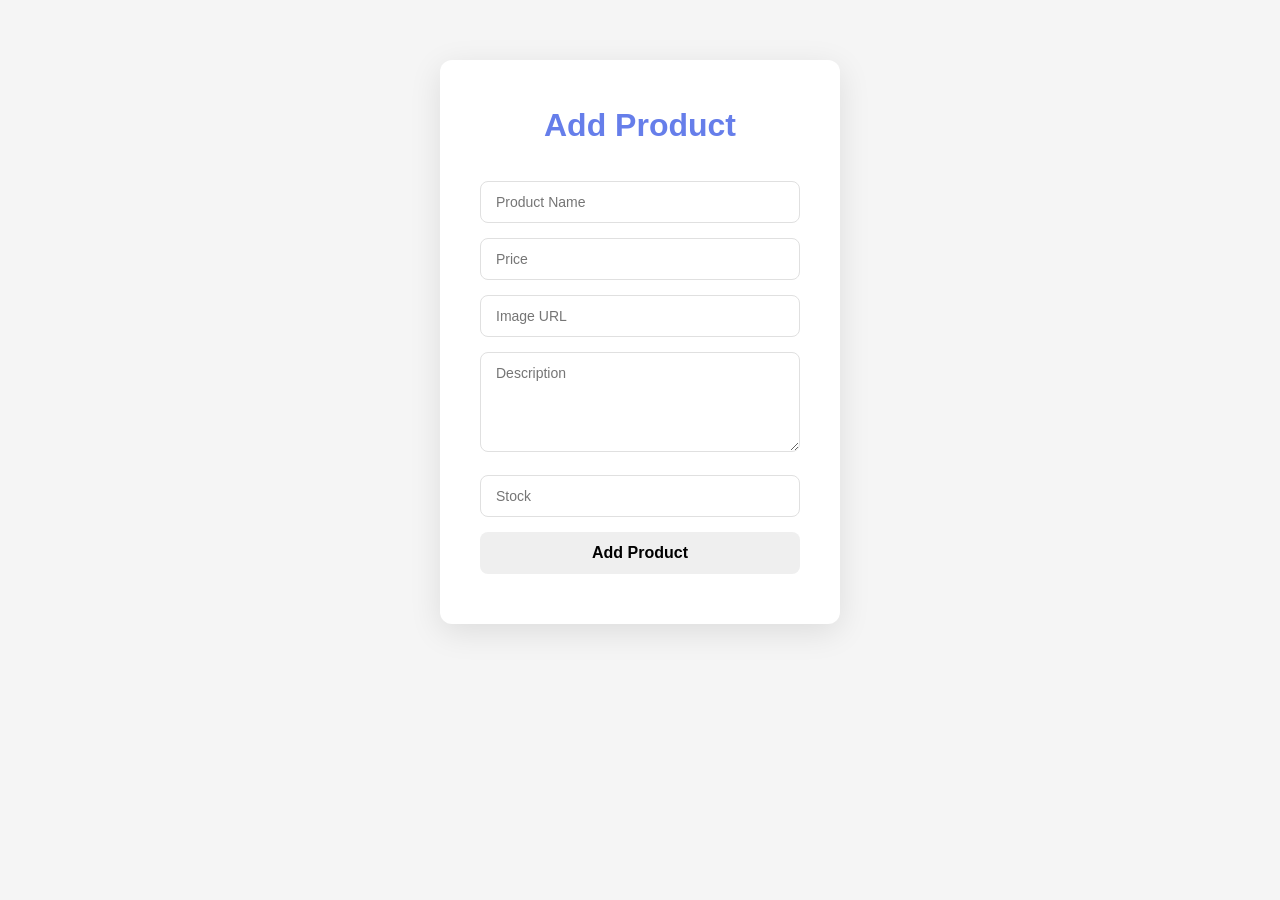
<file: frontend/admin.html>
<!DOCTYPE html>
<html lang="en">

<head>

    <meta charset="UTF-8">

    <meta name="viewport" content="width=device-width, initial-scale=1.0">

    <title>Admin Panel</title>

    <link rel="stylesheet" href="css/style.css">

</head>

<body>

    <div class="form-container">

        <h1>Add Product</h1>

        <form id="productForm">

            <input 
                type="text"
                id="name"
                placeholder="Product Name"
                required
            >

            <input 
                type="number"
                id="price"
                placeholder="Price"
                required
            >

            <input 
                type="text"
                id="image"
                placeholder="Image URL"
                required
            >

            <textarea 
                id="description"
                placeholder="Description"
            ></textarea>

            <input 
                type="number"
                id="stock"
                placeholder="Stock"
                required
            >

            <button type="submit">
                Add Product
            </button>

        </form>

    </div>

    <script src="js/admin.js"></script>

</body>

</html>
</file>
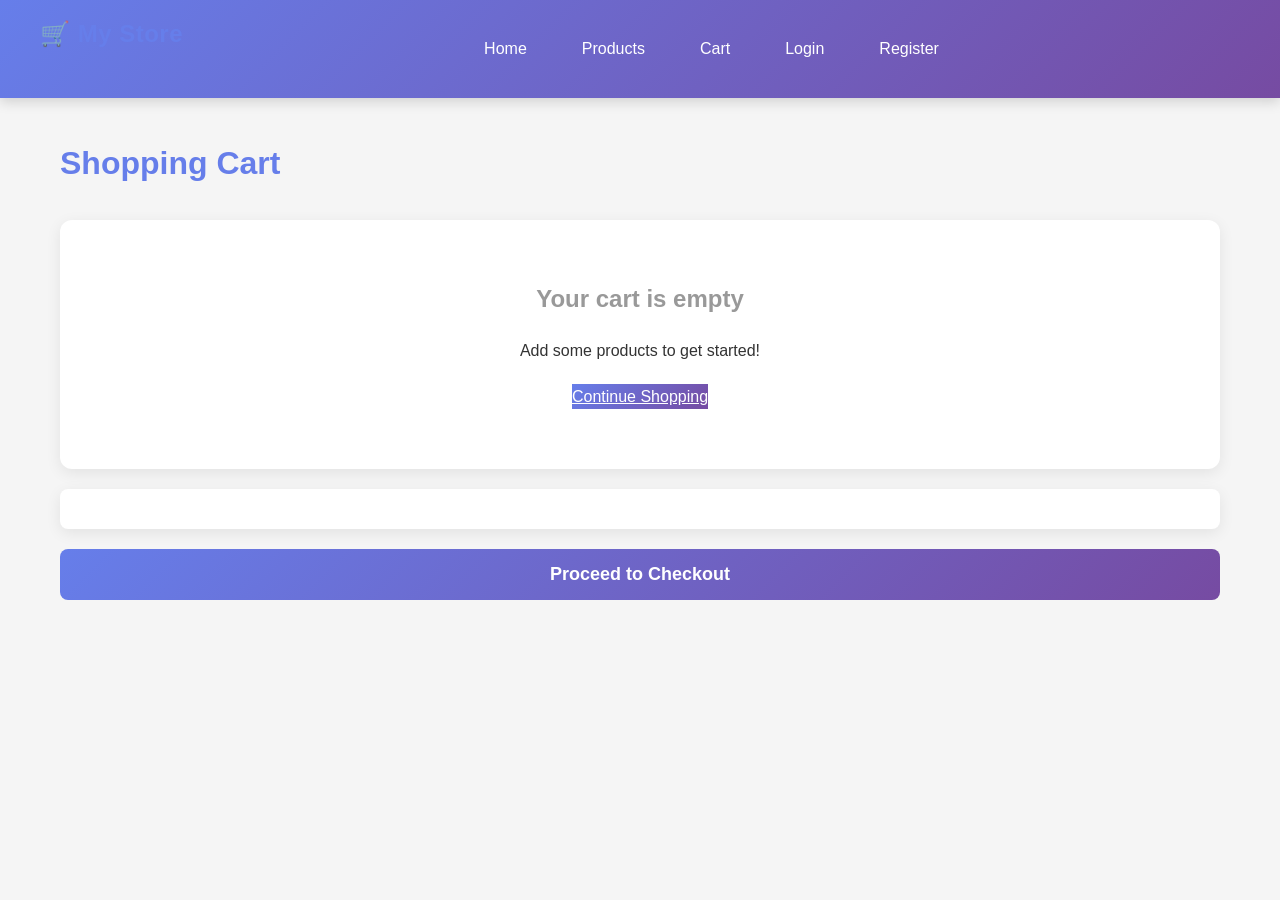
<file: frontend/cart.html>
<!DOCTYPE html>
<html lang="en">

<head>

    <meta charset="UTF-8">

    <meta name="viewport" content="width=device-width, initial-scale=1.0">

    <title>Cart</title>

    <link rel="stylesheet" href="css/style.css">

</head>

<body>

    <nav>
        <h1 class="logo">🛒 My Store</h1>
        <div id="authLinks" class="nav-links"></div>
        <span id="userStatus" class="user-status"></span>
    </nav>

    <div class="container">
        <h1>Shopping Cart</h1>
        <div id="cartItems"></div>
        <div id="total"></div>
        <button onclick="checkout()" class="checkout-btn">Proceed to Checkout</button>
    </div>

    <script src="js/toast.js"></script>
    <script src="js/session.js"></script>
    <script src="js/cart.js"></script>

</body>

</html>
</file>
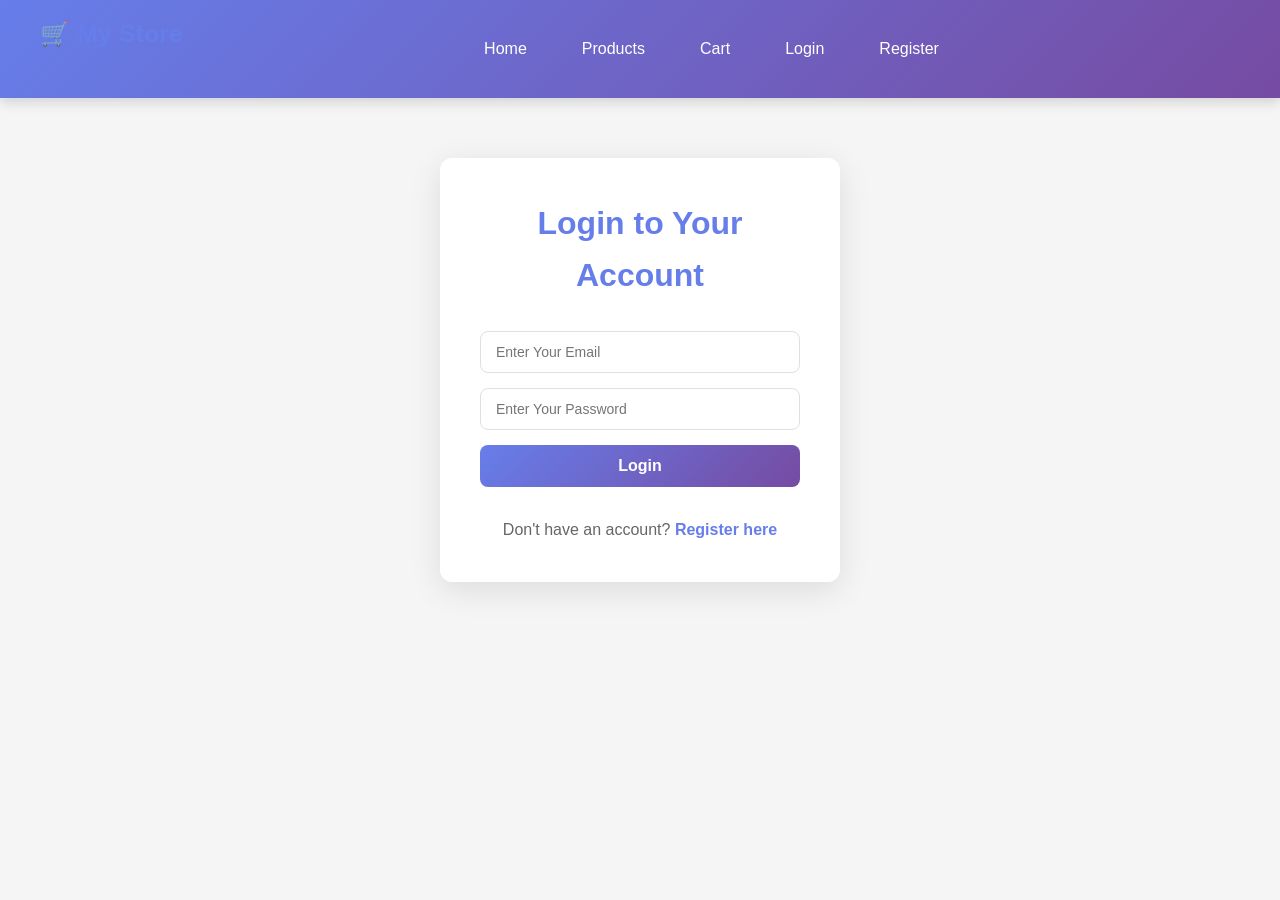
<file: frontend/login.html>
<!DOCTYPE html>
<html lang="en">

<head>
    <meta charset="UTF-8">
    <meta name="viewport" content="width=device-width, initial-scale=1.0">
    <title>Login - My Store</title>
    <link rel="stylesheet" href="css/style.css">
</head>

<body>

    <nav>
        <h1 class="logo">🛒 My Store</h1>
        <div id="authLinks" class="nav-links"></div>
        <span id="userStatus" class="user-status"></span>
    </nav>

    <div class="form-container">
        <h1>Login to Your Account</h1>
        <form id="loginForm">
            <input 
                type="email" 
                id="email" 
                placeholder="Enter Your Email"
                required
            >
            <input 
                type="password" 
                id="password" 
                placeholder="Enter Your Password"
                required
            >
            <button type="submit" class="btn-primary">Login</button>
        </form>
        <p>
            Don't have an account?
            <a href="register.html">Register here</a>
        </p>
    </div>

    <script src="js/toast.js"></script>
    <script src="js/session.js"></script>
    <script src="js/auth.js"></script>

</body>

</html>
</file>
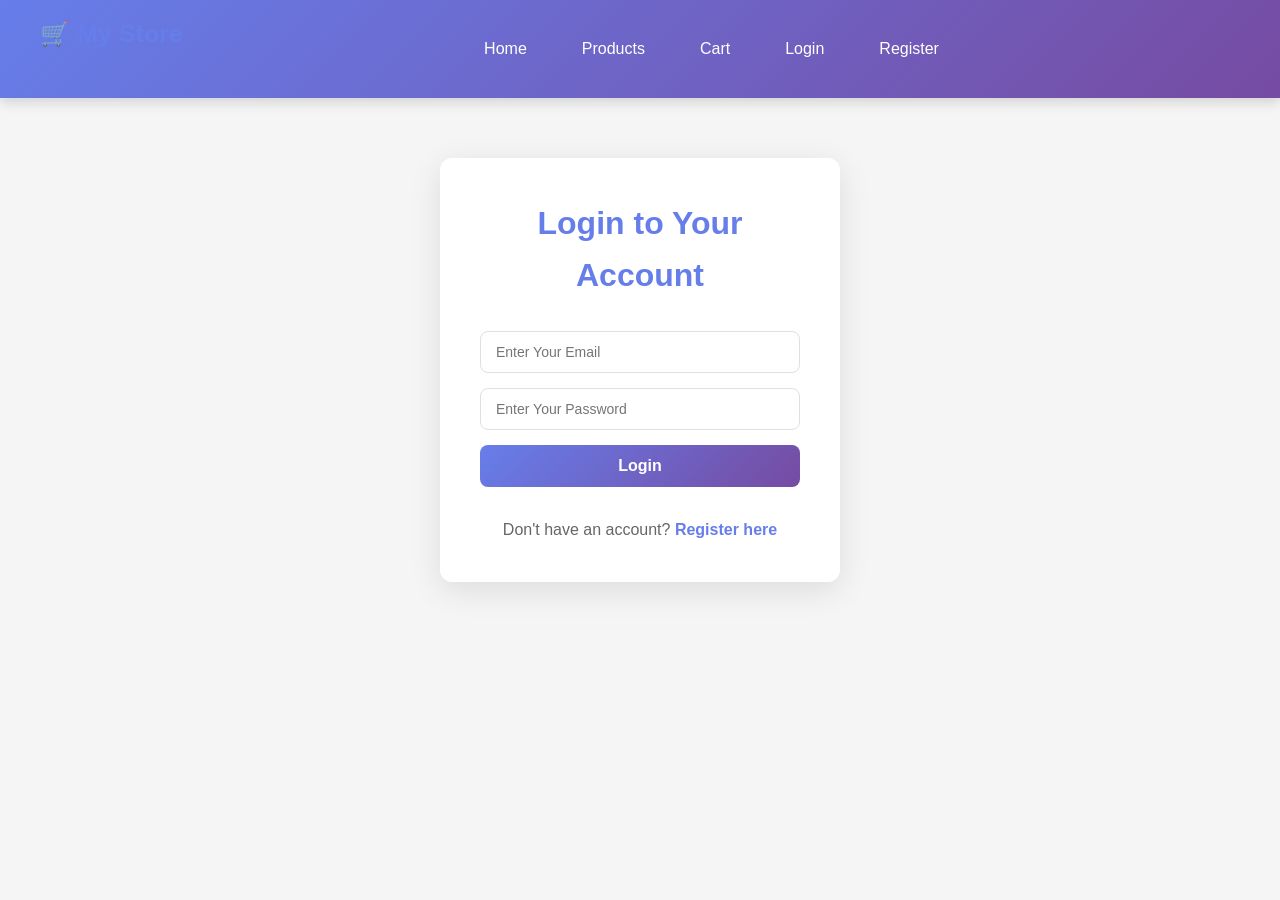
<file: frontend/orders.html>
<!DOCTYPE html>
<html>

<head>

    <title>Orders</title>

    <link rel="stylesheet" href="css/style.css">

</head>

<body>

    <nav>
        <h1 class="logo">🛒 My Store</h1>
        <div id="authLinks" class="nav-links"></div>
        <span id="userStatus" class="user-status"></span>
    </nav>

    <div class="container">
        <h1>My Orders</h1>
        <div id="orders"></div>
    </div>

    <script src="js/toast.js"></script>
    <script src="js/session.js"></script>
    <script src="js/orders.js"></script>

</body>

</html>
</file>
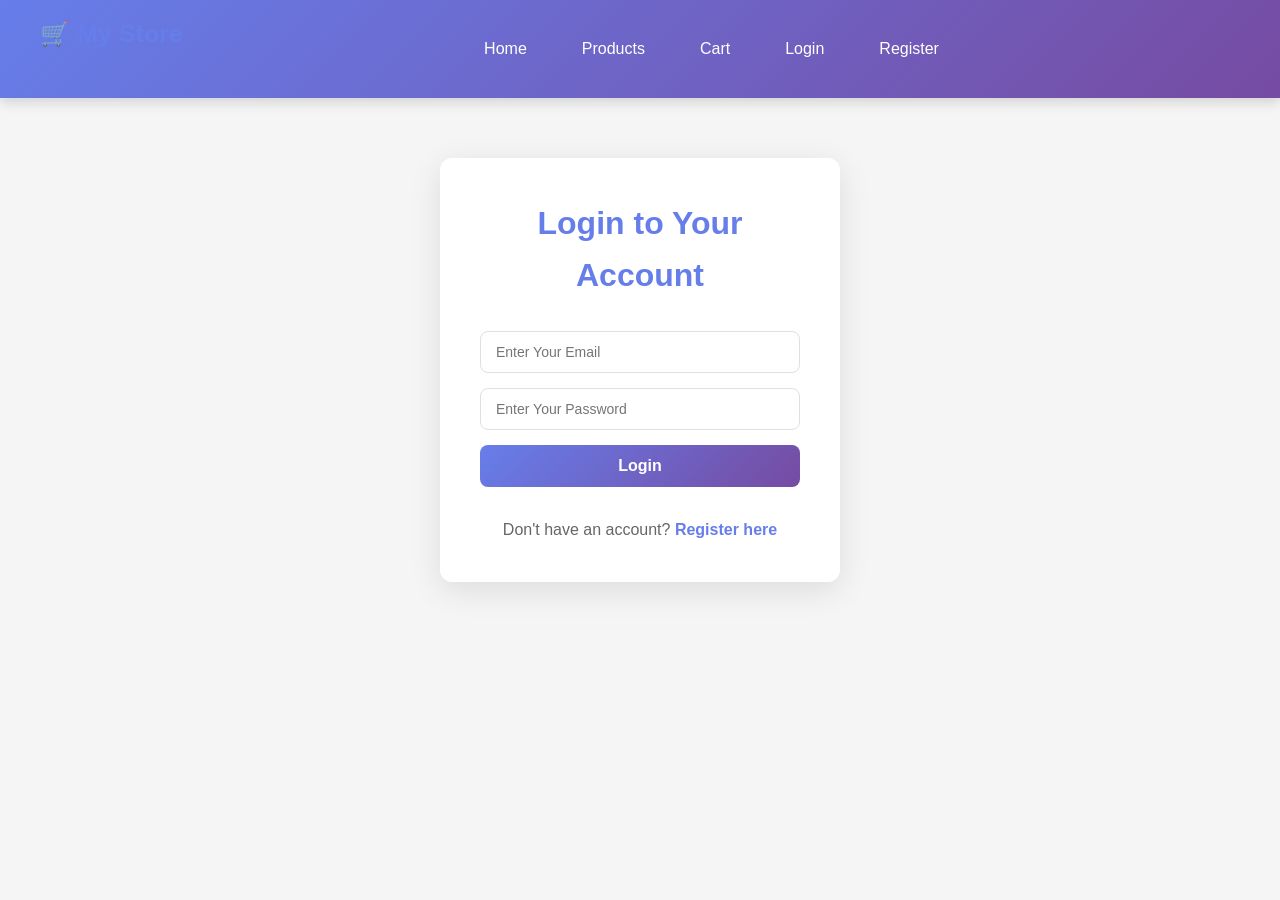
<file: frontend/profile.html>
<!DOCTYPE html>
<html lang="en">

<head>

    <meta charset="UTF-8">

    <meta name="viewport" content="width=device-width, initial-scale=1.0">

    <title>User Profile</title>

    <link rel="stylesheet" href="css/style.css">

</head>

<body>

    <nav>

        <h1 class="logo">🛒 My Store</h1>

        <div id="authLinks" class="nav-links"></div>

        <span id="userStatus" class="user-status"></span>

    </nav>

    <div class="container">

        <div class="profile-container">

            <h1>My Profile</h1>

            <div class="profile-card">

                <div class="profile-field">

                    <label>Name</label>

                    <p id="profileName" class="profile-value">Loading...</p>

                </div>

                <div class="profile-field">

                    <label>Email</label>

                    <p id="profileEmail" class="profile-value">Loading...</p>

                </div>

                <div class="profile-field">

                    <label>Account Role</label>

                    <p id="profileRole" class="profile-value">Loading...</p>

                </div>

                <div class="profile-field">

                    <label>Member Since</label>

                    <p id="profileJoined" class="profile-value">Loading...</p>

                </div>

                <div class="profile-field">

                    <label>Items Added To Cart</label>

                    <p id="profileAdds" class="profile-value">0</p>

                </div>

                <button id="editBtn" class="btn-primary">Edit Profile</button>

            </div>

            <div id="cartSummary"></div>

            <div id="editForm" class="profile-form" style="display: none;">

                <h2>Edit Profile</h2>

                <form>

                    <div class="form-group">

                        <label for="editName">Name</label>

                        <input type="text" id="editName" required>

                    </div>

                    <div class="form-group">

                        <label for="editPassword">New Password (leave blank to keep current)</label>

                        <input type="password" id="editPassword">

                    </div>

                    <div class="form-actions">

                        <button type="submit" class="btn-primary">Save Changes</button>

                        <button type="button" class="btn-secondary" id="cancelBtn">Cancel</button>

                    </div>

                </form>

            </div>

        </div>

    </div>

    <script src="js/toast.js"></script>
    <script src="js/session.js"></script>
    <script src="js/profile.js"></script>

</body>

</html>
</file>
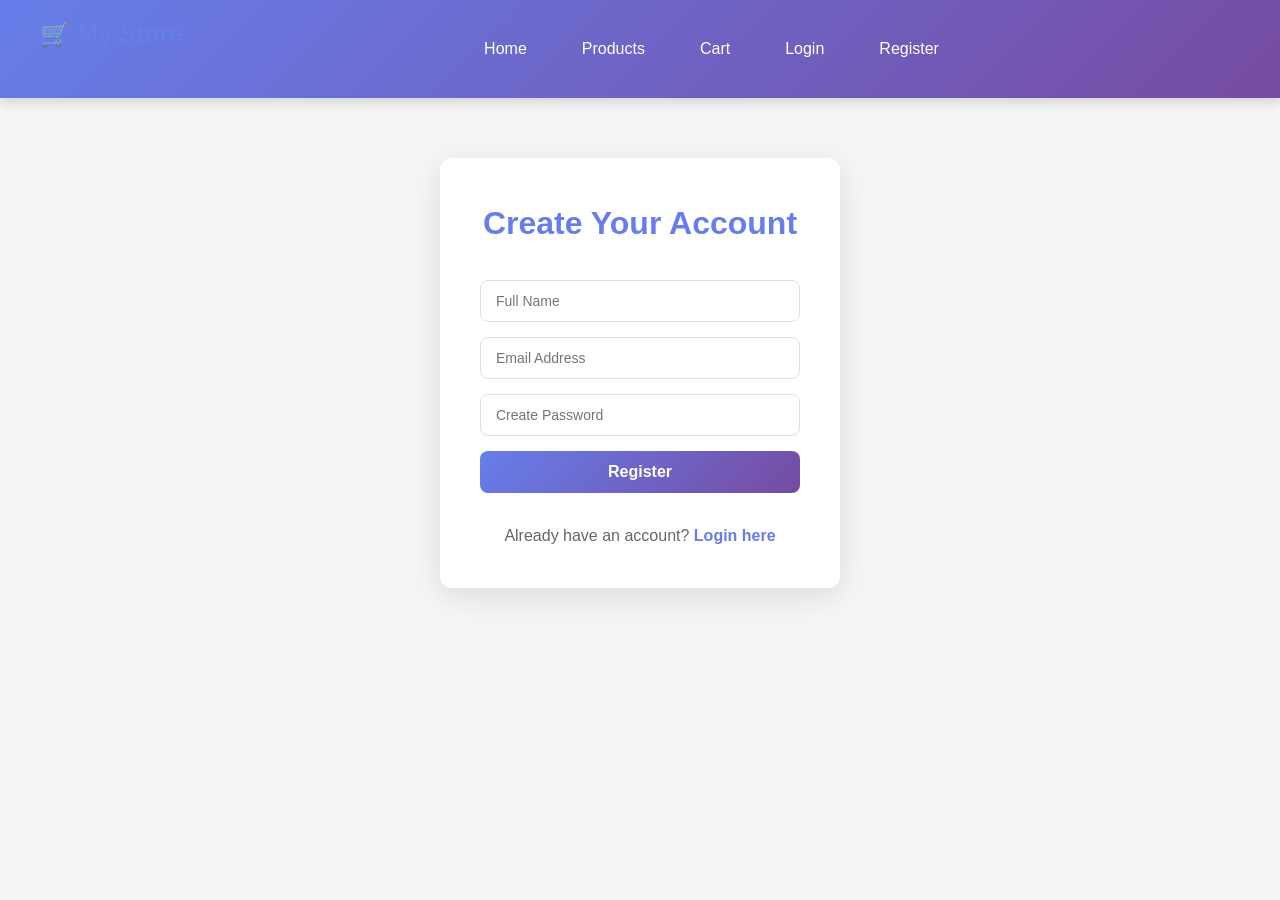
<file: frontend/register.html>
<!DOCTYPE html>
<html lang="en">

<head>
    <meta charset="UTF-8">
    <meta name="viewport" content="width=device-width, initial-scale=1.0">
    <title>Register - My Store</title>
    <link rel="stylesheet" href="css/style.css">
</head>

<body>

    <nav>
        <h1 class="logo">🛒 My Store</h1>
        <div id="authLinks" class="nav-links"></div>
        <span id="userStatus" class="user-status"></span>
    </nav>

    <div class="form-container">
        <h1>Create Your Account</h1>
        <form id="registerForm">
            <input 
                type="text" 
                id="name" 
                placeholder="Full Name"
                required
            >
            <input 
                type="email" 
                id="email" 
                placeholder="Email Address"
                required
            >
            <input 
                type="password" 
                id="password" 
                placeholder="Create Password"
                required
            >
            <button type="submit" class="btn-primary">Register</button>
        </form>
        <p>
            Already have an account?
            <a href="login.html">Login here</a>
        </p>
    </div>

    <script src="js/toast.js"></script>
    <script src="js/session.js"></script>
    <script src="js/auth.js"></script>

</body>

</html>
</file>
<file: frontend/css/style.css>
* {
  margin: 0;
  padding: 0;
  box-sizing: border-box;
}

body {
  font-family: "Segoe UI", Tahoma, Geneva, Verdana, sans-serif;
  background: #f5f5f5;
  color: #333;
  line-height: 1.6;
}

html {
  scroll-behavior: smooth;
}

/* Navigation */
nav {
  background: linear-gradient(135deg, #667eea 0%, #764ba2 100%);
  color: white;
  display: flex;
  justify-content: space-between;
  align-items: center;
  padding: 15px 40px;
  box-shadow: 0 4px 12px rgba(0, 0, 0, 0.15);
  position: sticky;
  top: 0;
  z-index: 100;
}

.logo {
  font-size: 24px;
  font-weight: 700;
  letter-spacing: 0.5px;
}

#authLinks {
  display: flex;
  gap: 25px;
  list-style: none;
}

#authLinks a {
  color: white;
  text-decoration: none;
  font-weight: 500;
  padding: 8px 15px;
  border-radius: 5px;
  transition: all 0.3s ease;
}

#authLinks a:hover {
  background: rgba(255, 255, 255, 0.2);
  transform: translateY(-2px);
}

.user-status {
  color: white;
  font-weight: 600;
  font-size: 14px;
}

/* Container */
.container {
  max-width: 1200px;
  margin: 0 auto;
  padding: 40px 20px;
}

/* Heading Styles */
h1 {
  color: #667eea;
  margin-bottom: 30px;
  font-size: 32px;
  font-weight: 700;
}

h2 {
  color: #667eea;
  margin-bottom: 20px;
  font-size: 24px;
}

/* Form Container */
.form-container {
  max-width: 400px;
  margin: 60px auto;
  background: white;
  padding: 40px;
  border-radius: 12px;
  box-shadow: 0 8px 32px rgba(0, 0, 0, 0.1);
}

.form-container h1 {
  text-align: center;
  margin-bottom: 30px;
  color: #667eea;
}

.form-container p {
  text-align: center;
  margin-top: 20px;
  color: #666;
}

.form-container a {
  color: #667eea;
  text-decoration: none;
  font-weight: 600;
}

.form-container a:hover {
  text-decoration: underline;
}

/* Form Elements */
input,
textarea {
  width: 100%;
  padding: 12px 15px;
  margin-bottom: 15px;
  border: 1.5px solid #e0e0e0;
  border-radius: 8px;
  font-size: 14px;
  font-family: inherit;
  transition: border-color 0.3s ease;
}

input:focus,
textarea:focus {
  outline: none;
  border-color: #667eea;
  box-shadow: 0 0 0 3px rgba(102, 126, 234, 0.1);
}

textarea {
  resize: vertical;
  min-height: 100px;
}

/* Buttons */
button {
  padding: 12px 30px;
  border: none;
  border-radius: 8px;
  font-size: 16px;
  font-weight: 600;
  cursor: pointer;
  transition: all 0.3s ease;
  width: 100%;
  margin-bottom: 10px;
}

.btn-primary {
  background: linear-gradient(135deg, #667eea 0%, #764ba2 100%);
  color: white;
}

.btn-primary:hover {
  transform: translateY(-2px);
  box-shadow: 0 8px 20px rgba(102, 126, 234, 0.3);
}

.btn-primary:active {
  transform: translateY(0);
}

.btn-secondary {
  background: #e0e0e0;
  color: #333;
}

.btn-secondary:hover {
  background: #d0d0d0;
  transform: translateY(-2px);
}

.checkout-btn {
  background: linear-gradient(135deg, #667eea 0%, #764ba2 100%);
  color: white;
  padding: 15px 40px;
  font-size: 18px;
  margin-top: 20px;
}

.checkout-btn:hover {
  transform: translateY(-3px);
  box-shadow: 0 10px 25px rgba(102, 126, 234, 0.3);
}

/* Products Grid */
.products {
  display: grid;
  grid-template-columns: repeat(auto-fill, minmax(280px, 1fr));
  gap: 25px;
  margin-top: 30px;
}

/* Card Styles */
.card {
  background: white;
  border-radius: 12px;
  padding: 20px;
  box-shadow: 0 4px 15px rgba(0, 0, 0, 0.08);
  transition: all 0.3s ease;
  overflow: hidden;
}

.card:hover {
  transform: translateY(-8px);
  box-shadow: 0 12px 30px rgba(0, 0, 0, 0.15);
}

.card img {
  width: 100%;
  height: 220px;
  object-fit: cover;
  border-radius: 8px;
  margin-bottom: 15px;
}

.card h2 {
  font-size: 18px;
  margin-bottom: 10px;
  color: #333;
}

.card h3 {
  color: #667eea;
  font-size: 24px;
  margin: 15px 0;
}

.card p {
  color: #666;
  font-size: 14px;
  margin-bottom: 15px;
}

.card button {
  background: linear-gradient(135deg, #667eea 0%, #764ba2 100%);
  color: white;
  padding: 10px 20px;
  width: auto;
  margin-right: 5px;
  margin-bottom: 0;
}

.card button:hover {
  transform: translateY(-2px);
  box-shadow: 0 6px 15px rgba(102, 126, 234, 0.3);
}

/* Profile Container */
.profile-container {
  max-width: 600px;
  margin: 0 auto;
}

.profile-card {
  background: white;
  border-radius: 12px;
  padding: 40px;
  box-shadow: 0 4px 15px rgba(0, 0, 0, 0.08);
  margin-bottom: 20px;
}

.profile-field {
  margin-bottom: 25px;
}

.profile-field label {
  display: block;
  font-weight: 600;
  color: #667eea;
  margin-bottom: 8px;
  font-size: 14px;
  text-transform: uppercase;
  letter-spacing: 0.5px;
}

.profile-value {
  color: #333;
  font-size: 16px;
  padding: 10px;
  background: #f8f9fa;
  border-radius: 6px;
}

.profile-form {
  background: white;
  border-radius: 12px;
  padding: 40px;
  box-shadow: 0 4px 15px rgba(0, 0, 0, 0.08);
}

.form-group {
  margin-bottom: 20px;
}

.form-group label {
  display: block;
  font-weight: 600;
  color: #667eea;
  margin-bottom: 8px;
  font-size: 14px;
  text-transform: uppercase;
  letter-spacing: 0.5px;
}

.form-group input {
  width: 100%;
  padding: 12px 15px;
  border: 1.5px solid #e0e0e0;
  border-radius: 8px;
  font-size: 14px;
  margin-bottom: 0;
}

.form-actions {
  display: flex;
  gap: 10px;
  margin-top: 20px;
}

.form-actions button {
  flex: 1;
}

/* Cart & Orders Page */
#cartItems,
#orders {
  margin-top: 30px;
}

#total {
  font-size: 24px;
  font-weight: 700;
  color: #667eea;
  padding: 20px;
  background: white;
  border-radius: 8px;
  margin-top: 20px;
  box-shadow: 0 4px 15px rgba(0, 0, 0, 0.08);
}

/* Responsive Design */
@media (max-width: 768px) {
  nav {
    flex-direction: column;
    gap: 15px;
    padding: 15px 20px;
  }

  #authLinks {
    width: 100%;
    flex-wrap: wrap;
    justify-content: center;
  }

  .products {
    grid-template-columns: repeat(auto-fill, minmax(200px, 1fr));
    gap: 15px;
  }

  .card {
    padding: 15px;
  }

  .form-container {
    padding: 30px 20px;
    margin: 40px 10px;
  }

  h1 {
    font-size: 24px;
  }

  button {
    padding: 10px 20px;
  }

  .form-actions {
    flex-direction: column;
  }
}

@media (max-width: 480px) {
  .logo {
    font-size: 20px;
  }

  #authLinks {
    gap: 10px;
  }

  #authLinks a {
    padding: 6px 10px;
    font-size: 14px;
  }

  .products {
    grid-template-columns: 1fr;
  }

  .profile-card,
  .profile-form {
    padding: 20px;
  }

  .container {
    padding: 20px 10px;
  }
}

/* Utility Classes */
.heading {
  color: #667eea;
  margin: 30px 0 20px 30px;
  font-size: 28px;
}

.text-center {
  text-align: center;
}

.mt-20 {
  margin-top: 20px;
}

.mb-20 {
  margin-bottom: 20px;
}

/* Loading & Empty States */
.empty-state {
  text-align: center;
  padding: 60px 20px;
  background: white;
  border-radius: 12px;
  box-shadow: 0 4px 15px rgba(0, 0, 0, 0.08);
}

.empty-state h2 {
  color: #999;
}

.empty-state a {
  display: inline-block;
  margin-top: 20px;
}

/* Toast Notifications */
.toast {
  background: white;
  border-radius: 8px;
  padding: 16px 20px;
  margin-bottom: 10px;
  box-shadow: 0 4px 20px rgba(0, 0, 0, 0.15);
  display: flex;
  align-items: center;
  gap: 12px;
  min-width: 300px;
  animation: slideIn 0.3s ease forwards;
  opacity: 0;
  transform: translateX(400px);
}

.toast-show {
  opacity: 1;
  transform: translateX(0);
}

@keyframes slideIn {
  from {
    opacity: 0;
    transform: translateX(400px);
  }
  to {
    opacity: 1;
    transform: translateX(0);
  }
}

@keyframes slideOut {
  from {
    opacity: 1;
    transform: translateX(0);
  }
  to {
    opacity: 0;
    transform: translateX(400px);
  }
}

.toast-success {
  border-left: 4px solid #4caf50;
}

.toast-success .toast-icon {
  color: #4caf50;
  font-weight: bold;
  font-size: 20px;
}

.toast-error {
  border-left: 4px solid #f44336;
}

.toast-error .toast-icon {
  color: #f44336;
  font-weight: bold;
  font-size: 20px;
}

.toast-info {
  border-left: 4px solid #2196f3;
}

.toast-info .toast-icon {
  color: #2196f3;
  font-weight: bold;
  font-size: 20px;
}

.toast-content {
  display: flex;
  align-items: center;
  gap: 10px;
}

.toast-message {
  color: #333;
  font-weight: 500;
  font-size: 14px;
}

/* Search Bar */
.search-bar {
  display: flex;
  gap: 10px;
  margin-bottom: 30px;
  width: 100%;
  max-width: 500px;
}

.search-bar input {
  flex: 1;
  padding: 12px 15px;
  border: 1.5px solid #e0e0e0;
  border-radius: 8px;
  font-size: 14px;
  margin-bottom: 0;
}

.search-bar input:focus {
  outline: none;
  border-color: #667eea;
  box-shadow: 0 0 0 3px rgba(102, 126, 234, 0.1);
}

/* Cart Badge */
.cart-badge {
  display: inline-flex;
  align-items: center;
  justify-content: center;
  background: #f44336;
  color: white;
  border-radius: 50%;
  width: 24px;
  height: 24px;
  font-size: 12px;
  font-weight: bold;
  margin-left: 5px;
  position: absolute;
  top: -8px;
  right: -8px;
}

#authLinks a {
  position: relative;
}
</file>
